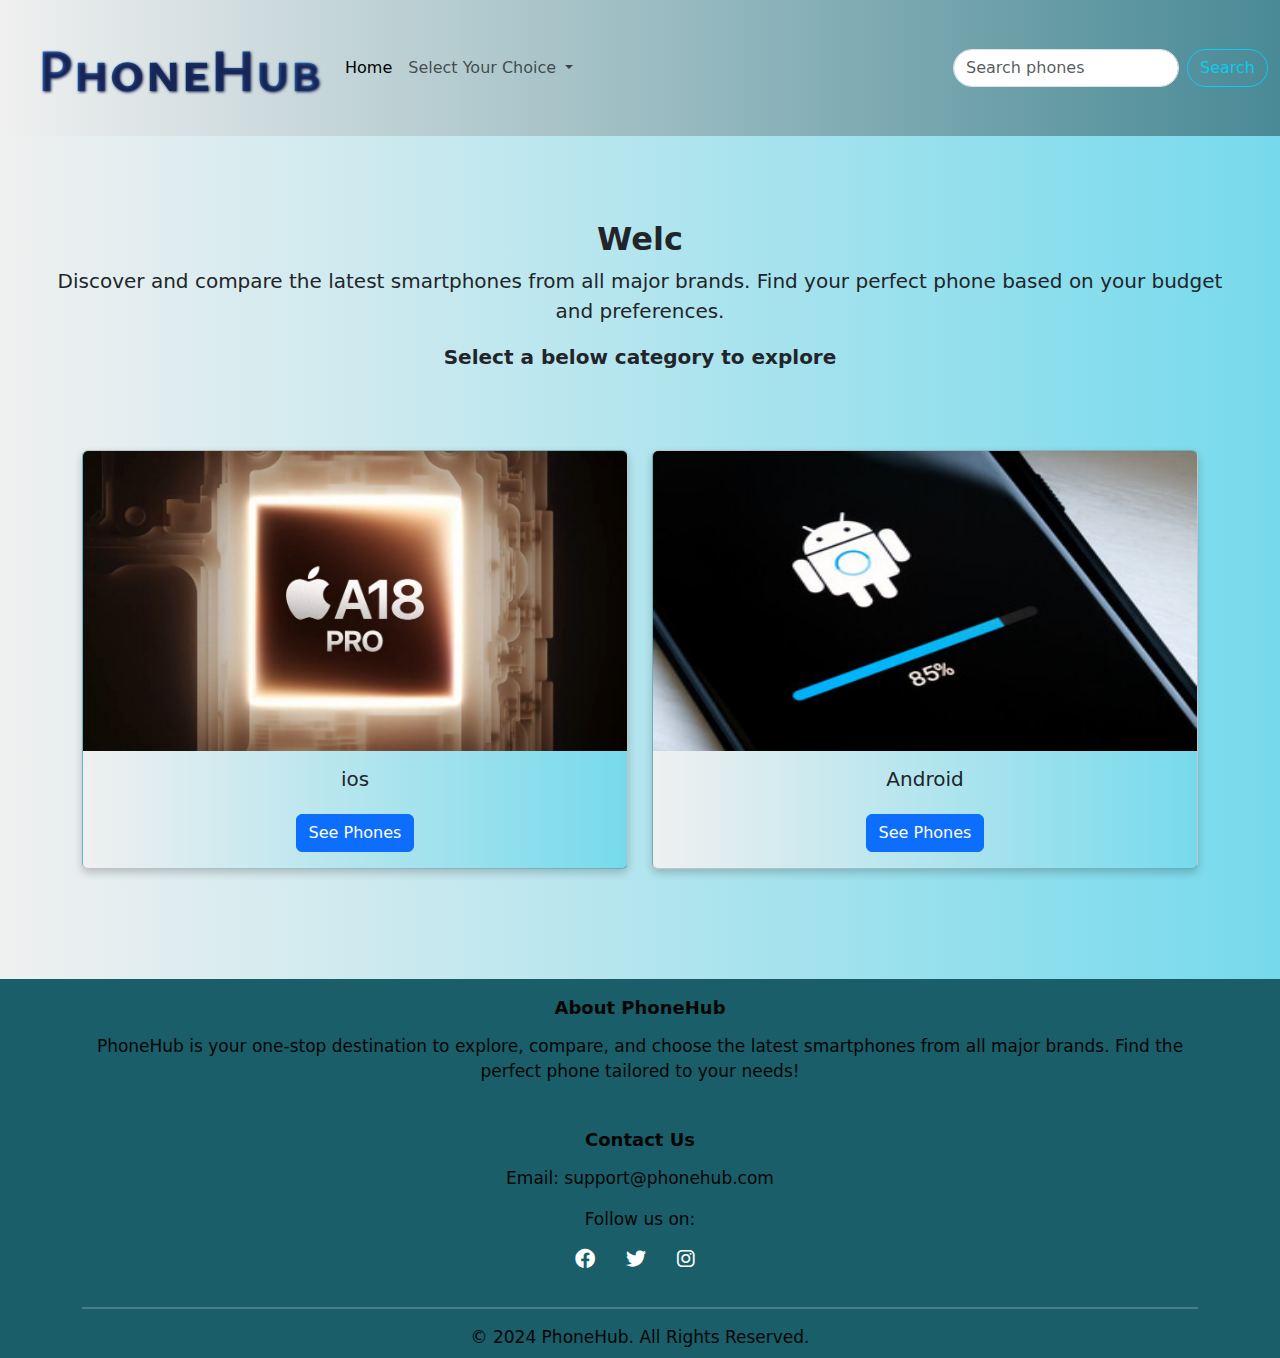
<file: index.html>
<!DOCTYPE html>
<html lang="en">
  <head>
    <meta charset="utf-8" />
    <meta name="viewport" content="width=device-width, initial-scale=1" />
    <title>PhoneHub Website</title>
    <link rel="stylesheet" href="style.css" />
    <link
  href="https://cdnjs.cloudflare.com/ajax/libs/font-awesome/6.0.0-beta3/css/all.min.css"
  rel="stylesheet"/>
    <link
      href="https://cdn.jsdelivr.net/npm/bootstrap@5.3.3/dist/css/bootstrap.min.css"
      rel="stylesheet"
      integrity="sha384-QWTKZyjpPEjISv5WaRU9OFeRpok6YctnYmDr5pNlyT2bRjXh0JMhjY6hW+ALEwIH"
      crossorigin="anonymous"
    />
    <style>
      @import url('https://fonts.googleapis.com/css2?family=Anton&family=Ysabeau+SC:wght@1..1000&display=swap');
      body{
        background: linear-gradient(to left,#76daec, #f0f0f0);
      }
      .card{
        background: linear-gradient(to left,#76daec, #f0f0f0);
       margin-bottom: 100px;
      }
      .card-main{
        box-shadow: 0 4px 8px rgba(0, 0, 0, 0.2);  
        transition: box-shadow 0.3s ease-in-out;
      }
      .card-main:hover {
        box-shadow: 0 8px 16px rgba(0, 0, 0, 0.4);  
       }
      .navbar{
        background: linear-gradient(to left,#498a96, #f0f0f0);
     }
     .title {
        font-size: 60px;
        font-family: "Ysabeau SC", serif;
        margin-left: 25px;
        background: linear-gradient(to right, #2b7dd6,  #043464, #2b7dd6);
        -webkit-background-clip: text; 
        color: transparent;
        text-shadow: 1px 1px 3px rgb(26, 36, 85); 
      }

      .dropdown-menu {
        background-color: #495057;
      }

     .dropdown-item {
        color: #ffffff; 
      }

     .dropdown-item:hover {
        background-color: #6c757d; 
        color: #ffffff; 
      }

      .form-control {
        border-radius: 20px;
      }

      .btn-outline-info {
        border-radius: 20px;
      }
      .ip-heading {
        margin-top: 20px;
        padding: 20px;
      }
      

      /* Responsiveness */
      @media (max-width: 768px) {
        .navbar-nav {
          text-align: center;
        }

        .form-control {
          width: 100%;
          margin-bottom: 10px;
        }

        .btn-outline-success {
          width: 100%;
        }
      }

    </style>
  </head>
  <body>
   <!-- NavBar starts here -->
<div class="container-fluid p-0">
  <nav class="navbar navbar-expand-lg ">
    <div class="container-fluid">
      <a class="title navbar-brand fw-bold" href="#">PhoneHub</a>
      <button
        class="navbar-toggler"
        type="button"
        data-bs-toggle="collapse"
        data-bs-target="#navbarNav"
        aria-controls="navbarNav"
        aria-expanded="false"
        aria-label="Toggle navigation"
      >
        <span class="navbar-toggler-icon"></span>
      </button>
      <div class="collapse navbar-collapse" id="navbarNav">
        <div class="navbar-nav me-auto mb-2 mb-lg-0">
          <a class="nav-link active" aria-current="page" href="#">Home</a>
          <div class="nav-item dropdown">
            <a
              class="nav-link dropdown-toggle"
              href="#"
              role="button"
              data-bs-toggle="dropdown"
              aria-expanded="false"
            >
              Select Your Choice
            </a>
            <ul class="dropdown-menu">
              <li><a class="dropdown-item" onclick="location.href='android.html#samsung'">Samsung</a></li>
              <li><a class="dropdown-item" onclick="location.href='android.html#google'">Google</a></li>
              <li><a class="dropdown-item" onclick="location.href='android.html#motorola'">Motorola</a></li>
              <li><a class="dropdown-item" onclick="location.href='android.html#oneplus'">OnePlus</a></li>
              <li><a class="dropdown-item" onclick="location.href='android.html#nothing'">Nothing</a></li>
            </ul>
          </div>
        </div>
        <form class="d-flex" role="search" action="https://www.google.com/search" target="_blank">
          <input
            class="form-control me-2"
            name="q"
            type="search"
            placeholder="Search phones"
            aria-label="Search"
          />
          <button class="btn btn-outline-info" type="submit">Search</button>
        </form>
      </div>
    </div>
  </nav>
</div>
<!-- Navbar ends here -->

<!-- Page Title -->
<div class="ip-heading card text-center mt-5 mb-3" style="border: none;">
  <div class="card-body">
    <h5 class="card-name fw-bold fs-2">Welcome to PhoneHub</h5>
    <p class="card-text fs-5">
      Discover and compare the latest smartphones from all major brands.
      Find your perfect phone based on your budget and preferences.
    </p>
    <p class="fw-semibold fs-5">Select a below category to explore</p>
  </div>
</div>
<!-- Page Title Ends Here -->


    <!-- main card starts here  -->
    <div class="container mt-3">
      <div class="row">
        <div class="col-sm-6 mb-sm-0">
          <div class="card card-main">
            <img
              src="imgs\a1.jpg"
              class="card-img-top"
              alt="ios"
              height="300px"
              width="300px"
            />
            <div class="card-body text-center">
              <h5 class="card-title text-center">ios</h5>
              <a href="iphone.html" class="btn btn-primary">See Phones</a>
            </div>
          </div>
        </div>
        <div class="col-md-6">
          <div class="card card-main">
            <img
              src="imgs\a2.jpg"
              class="card-img-top"
              alt="Android"
              height="300px"
              width="300px"
            />
            <div class="card-body text-center">
              <h5 class="card-title text-center">Android</h5>
              <a href="android.html" class="btn btn-primary">See Phones</a>
            </div>
          </div>
        </div>
        <!-- Add other brands similarly -->
      </div>
    </div>
    <!-- main card ends here  -->

  

   <!-- Footer starts here -->
   <footer class="footer">
    <div class="container py-2">
      <div class="row">
        <div class="col-12 text-center mb-2">
          <h5>About PhoneHub</h5>
          <p>
            PhoneHub is your one-stop destination to explore, compare, and choose the latest smartphones from all major brands. 
            Find the perfect phone tailored to your needs!
          </p>
        </div>
      </div>
      <div class="row justify-content-center">
        <div class="col-md-6 text-center mb-2">
          <h5>Contact Us</h5>
          <p>Email: support@phonehub.com</p>
          <p>Follow us on:</p>
          <a href="#" class="text-white me-3"><i class="fab fa-facebook"></i></a>
          <a href="#" class="text-white me-3"><i class="fab fa-twitter"></i></a>
          <a href="#" class="text-white"><i class="fab fa-instagram"></i></a>
        </div>
      </div>
      <hr class="border" />
      <div class="text-center">
        <p class="mb-0">&copy; 2024 PhoneHub. All Rights Reserved.</p>
      </div>
    </div>
  </footer>
<!-- Footer ends here -->

  <script src="https://cdn.jsdelivr.net/npm/@popperjs/core@2.11.6/dist/umd/popper.min.js"></script>
  <script src="https://cdn.jsdelivr.net/npm/bootstrap@5.3.0-alpha1/dist/js/bootstrap.min.js"></script>
  <script src="script.js"></script>
</body>
</html>
</file>
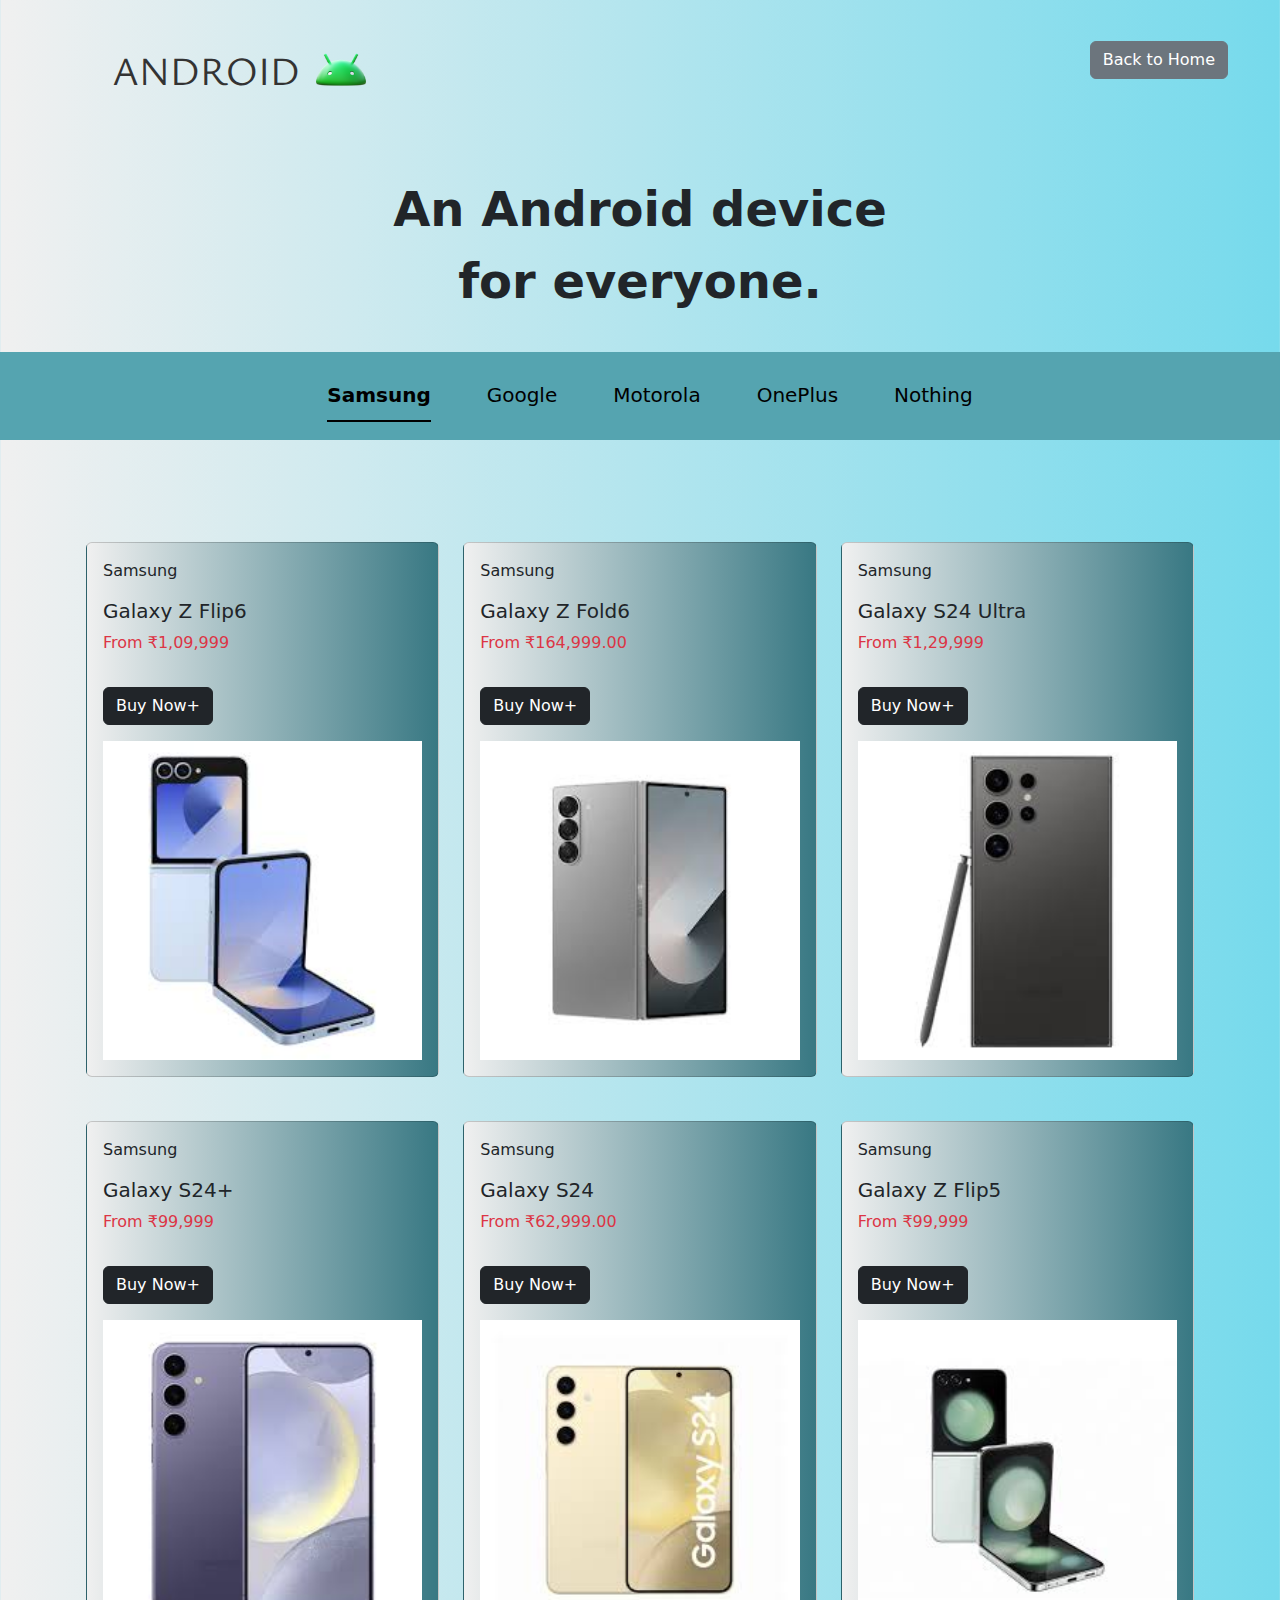
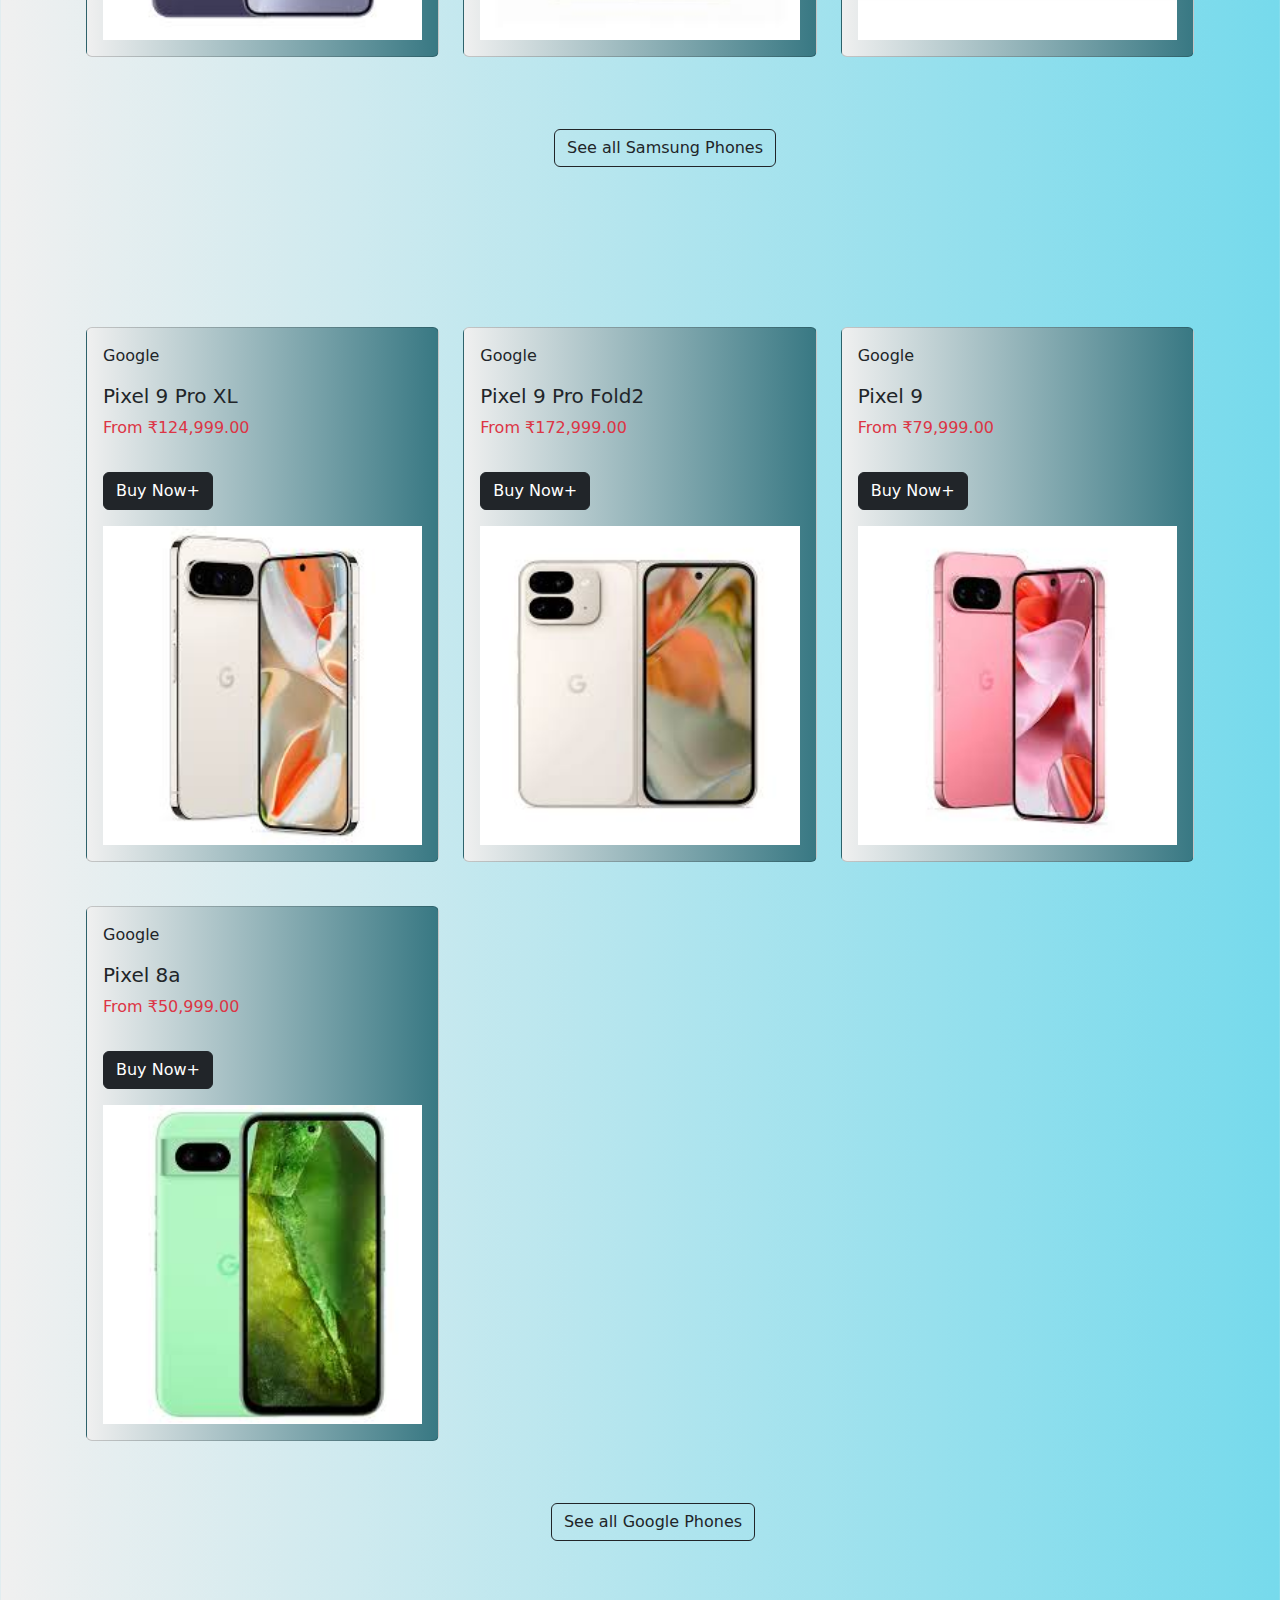
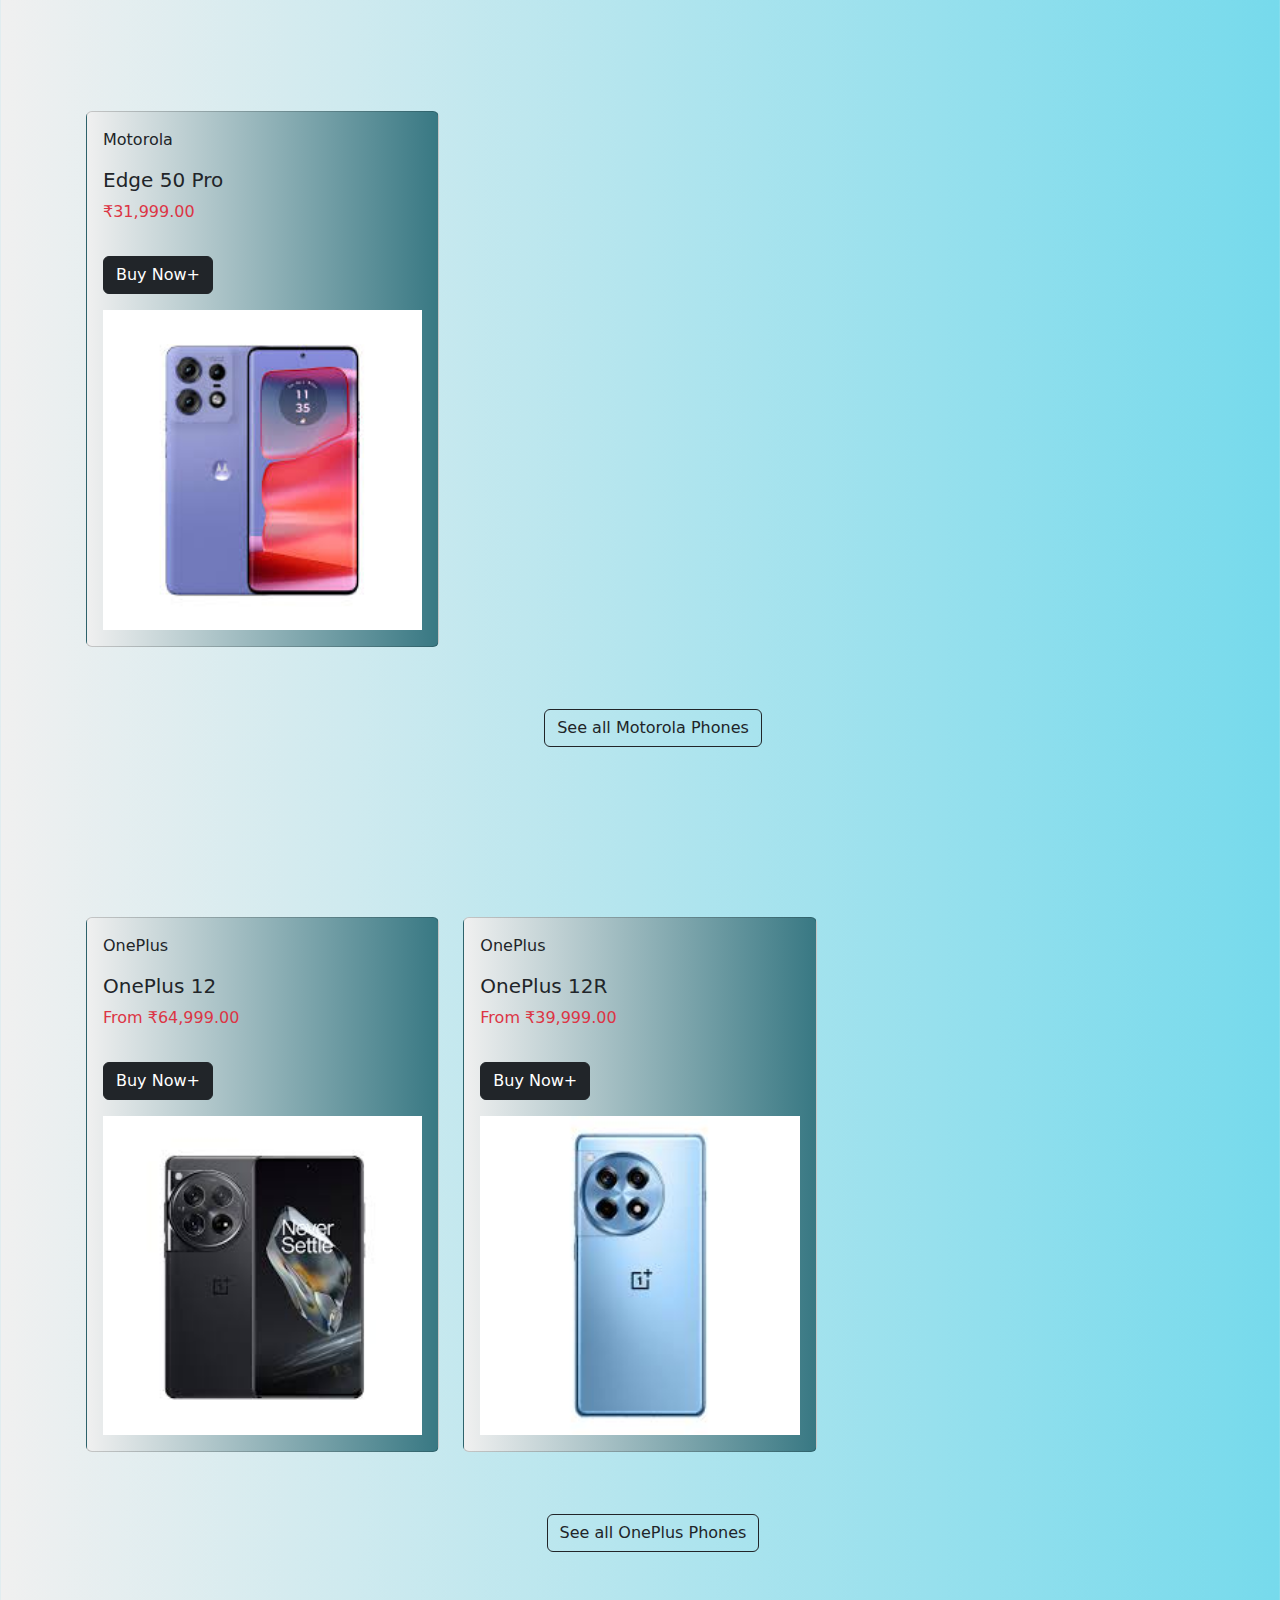
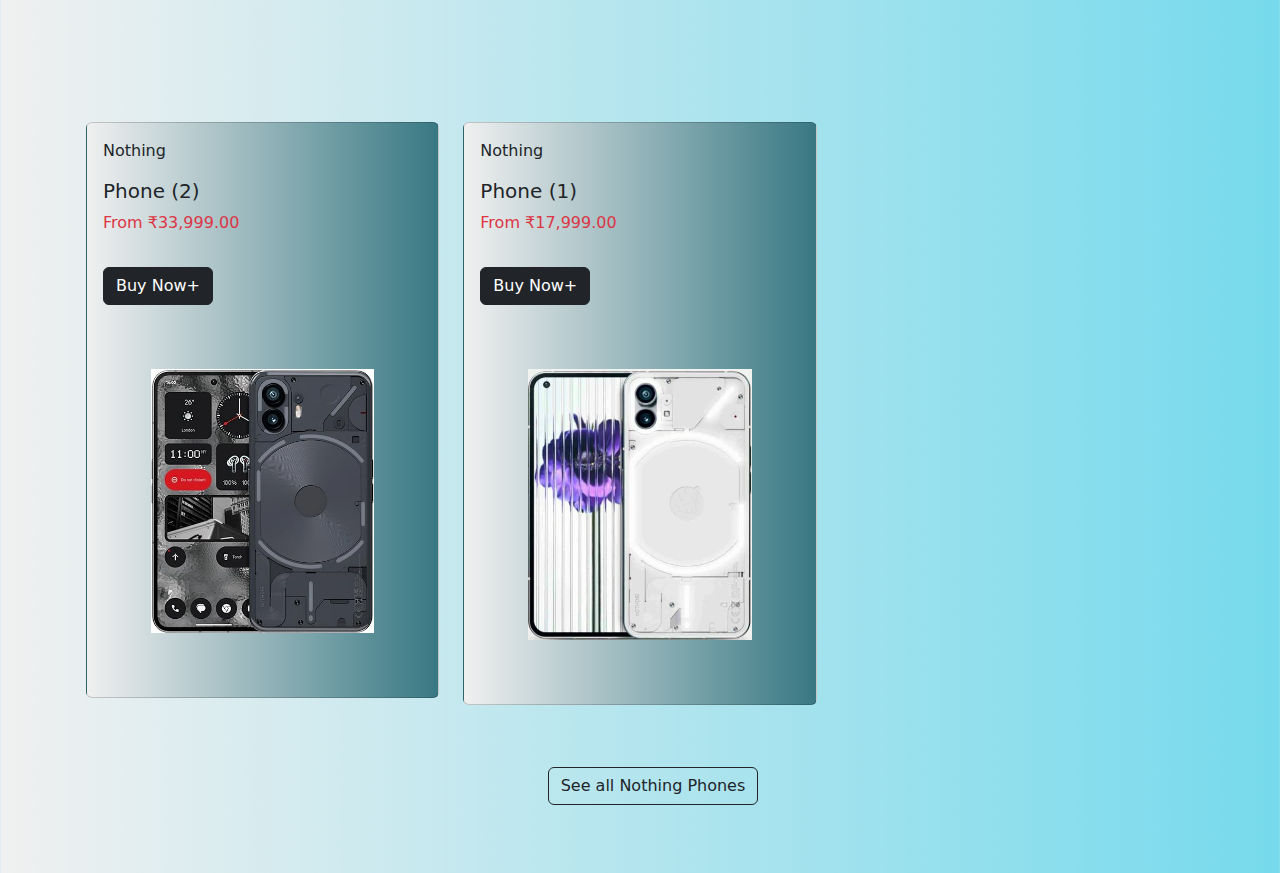
<file: android.html>
<!DOCTYPE html>
<html lang="en">
  <head>
    <meta charset="utf-8" />
    <meta name="viewport" content="width=device-width, initial-scale=1" />
    <title>PhoneHub Website</title>
    <link rel="stylesheet" href="style.css" />
    <link
      href="https://cdn.jsdelivr.net/npm/bootstrap@5.3.3/dist/css/bootstrap.min.css"
      rel="stylesheet"
      integrity="sha384-QWTKZyjpPEjISv5WaRU9OFeRpok6YctnYmDr5pNlyT2bRjXh0JMhjY6hW+ALEwIH"
      crossorigin="anonymous"
    />
    <style>
        @import url('https://fonts.googleapis.com/css2?family=Ysabeau+SC:wght@1..1000&display=swap');
        section {
           padding-top: 60px; 
          }
          body{
          background: linear-gradient(to left,#76daec, #f0f0f0);
          }
        html {
            scroll-padding-top: 60px; 
          }
          button{
            margin-right: 150px;
            margin-top: 20px;
          }
        .d-flex{
          margin-left: 100px;
          margin-top: 20px;
        }
        .card{
          background: linear-gradient(to left,#387883, #f0f0f0);
        }
    </style>
  </head>
  <body>
    <div class="container-fluid">
      <div class="row align-items-center justify-content-between mb-3">
        <!-- Android Name and Logo -->
        <div class="col-auto d-flex align-items-center">
          <p class="name mb-0 me-3">ANDROID</p>
          <img src="imgs/androidlogo.png" alt="android" class="img-fluid" style="max-height: 50px; width: auto;">
        </div>
    
        <!-- Back to Home Button -->
        <div class="col-auto">
          <button onclick="location.href='index.html'" class="btn btn-secondary button-adjust">Back to Home</button>
        </div>
      </div>
    
      <!-- Heading Section -->
      <div class="an-heading text-center">
        <p class="mb-0">An Android device</p>
        <p>for everyone.</p>
      </div>
    </div>
    
    
      <div class="content top-sticky">
        <ul class="nav nav-underline justify-content-center">
          <li class="nav-item">
            <a class="nav-link active" aria-current="page" href="#samsung">Samsung</a>
          </li>
          <li class="nav-item">
            <a class="nav-link" href="#google">Google</a>
          </li>
          <li class="nav-item">
            <a class="nav-link" href="#motorola">Motorola</a>
          </li>
          <li class="nav-item">
            <a class="nav-link" href="#oneplus">OnePlus</a>
          </li>
          <li class="nav-item">
            <a class="nav-link" href="#nothing">Nothing</a>
          </li>
        </ul>
      </div>
    </div>
    
  <div class="carousal-container">
<!-- Samsung card  -->
 <section class="android" id="samsung">
  <div class="container mt-3 p-3">
    <div class="row" id="samsung">
      <div class="col-md-4 mb-4">
        <div class="card">
          <div class="card-body">
            <p class="card-text">Samsung</p>
            <h5 class="card-title">Galaxy Z Flip6</h5>
            <p class="card-text text-danger">From ₹1,09,999</p>
            <a href="#" class="btn btn-dark mt-3">Buy Now+</a>
            <img src="imgs/and/s1.jpg" alt="" class="img-fluid mt-3">
          </div>
        </div>
      </div>
      <div class="col-md-4 mb-4">
        <div class="card">
          <div class="card-body">
            <p class="card-text">Samsung</p>
            <h5 class="card-title">Galaxy Z Fold6</h5>
            <p class="card-text text-danger">From ₹164,999.00</p>
            <a href="#" class="btn btn-dark  mt-3">Buy Now+</a>
            <img src="imgs/and/s2.jpg" alt="" class="img-fluid mt-3">
          </div>
        </div>
      </div>
      <div class="col-md-4 mb-4">
        <div class="card">
          <div class="card-body">
            <p class="card-text">Samsung</p>
            <h5 class="card-title">Galaxy S24 Ultra</h5>
            <p class="card-text text-danger">From ₹1,29,999</p>
            <a href="#" class="btn btn-dark mt-3">Buy Now+</a>
            <img src="imgs/and/s3.jpg" alt="" class="img-fluid mt-3">
          </div>
        </div>
      </div>
    </div>
  
    <div class="row">
      <div class="col-md-4 mb-4">
        <div class="card">
          <div class="card-body">
            <p class="card-text">Samsung</p>
            <h5 class="card-title">Galaxy S24+</h5>
            <p class="card-text text-danger">From ₹99,999</p>
            <a href="#" class="btn btn-dark mt-3">Buy Now+</a>
            <img src="imgs/and/s4.jpg" alt="" class="img-fluid mt-3">
          </div>
        </div>
      </div>
      <div class="col-md-4 mb-4">
        <div class="card">
          <div class="card-body">
            <p class="card-text">Samsung</p>
            <h5 class="card-title">Galaxy S24</h5>
            <p class="card-text text-danger">From ₹62,999.00</p>
            <a href="#" class="btn btn-dark mt-3">Buy Now+</a>
            <img src="imgs/and/s5.jpg" alt="" class="img-fluid mt-3">
          </div>
        </div>
      </div>
      <div class="col-md-4 mb-4">
        <div class="card">
          <div class="card-body">
            <p class="card-text">Samsung</p>
            <h5 class="card-title">Galaxy Z Flip5</h5>
            <p class="card-text text-danger">From ₹99,999</p>
            <a href="#" class="btn btn-dark mt-3">Buy Now+</a>
            <img src="imgs/and/s6.jpg" alt="" class="img-fluid mt-3">
          </div>
        </div>
      </div>
    </div>
  
    <div class="row">
      <div class="col-12 d-flex justify-content-center mt-2 flex-column align-items-center mb-4">
        <button 
          type="button" 
          class="btn btn-outline-dark mb-2" 
          onclick="window.open('https://www.samsung.com/in/smartphones/?srsltid=AfmBOopr_2phVBBVnbIshLBNvqxsBezsN__ZdfHepbMd6J2Z4c9EYNIQ', '_blank')"
        >
          See all Samsung Phones
        </button>
      </div>
    </div>
</section>

<!-- google cards  -->
<section class="android" id="google">
        <div class="container mt-3 p-3">
            <div class="row" id="google">
              <div class="col-md-4 mb-4">
                <div class="card">
                  <div class="card-body">
                    <p class="card-text">Google</p>
                    <h5 class="card-title">Pixel 9 Pro XL</h5>
                    <p class="card-text text-danger">From ₹124,999.00</p>
                    <a href="#" class="btn btn-dark mt-3">Buy Now+</a>
                    <img src="imgs/and/g1.jpg" alt="" class="img-fluid mt-3">
                  </div>
                </div>
              </div>
              <div class="col-md-4 mb-4">
                <div class="card">
                  <div class="card-body">
                    <p class="card-text">Google</p>
                    <h5 class="card-title">Pixel 9 Pro Fold2 </h5>
                    <p class="card-text text-danger">From ₹172,999.00</p>
                    <a href="#" class="btn btn-dark  mt-3">Buy Now+</a>
                    <img src="imgs/and/g2.jpg" alt="" class="img-fluid mt-3">
                  </div>
                </div>
              </div>
              <div class="col-md-4 mb-4">
                <div class="card">
                  <div class="card-body">
                    <p class="card-text">Google</p>
                    <h5 class="card-title">Pixel 9</h5>
                    <p class="card-text text-danger">  From ₹79,999.00</p>
                    <a href="#" class="btn btn-dark mt-3">Buy Now+</a>
                    <img src="imgs/and/g3.jpg" alt="" class="img-fluid mt-3">
                  </div>
                </div>
              </div>
            </div>
          
            <div class="row">
              <div class="col-md-4 mb-4">
                <div class="card">
                  <div class="card-body">
                    <p class="card-text">Google</p>
                    <h5 class="card-title">Pixel 8a</h5>
                    <p class="card-text text-danger"> From ₹50,999.00</p>
                    <a href="#" class="btn btn-dark mt-3">Buy Now+</a>
                    <img src="imgs/and/g4.jpg" alt="" class="img-fluid mt-3">
                  </div>
                </div>
              </div>
                 
              <div class="row">
                <div class="col-12 d-flex justify-content-center mt-2 flex-column align-items-center mb-4">
                  <button 
                    type="button" 
                    class="btn btn-outline-dark mb-2" 
                    onclick="window.open('https://store.google.com/category/phones?hl=en-GB&pli=1', '_blank')"
                  >
                    See all Google Phones
                  </button>
                </div>
              </div>
</section>

<!-- motorola cards  -->
<section class="android" id="motorola">
        <div class="container mt-3 p-3">
            <div class="row" id="samsung">
              <div class="col-md-4 mb-4">
                <div class="card">
                  <div class="card-body">
                    <p class="card-text">Motorola</p>
                    <h5 class="card-title">Edge 50 Pro</h5>
                    <p class="card-text text-danger"> ₹31,999.00</p>
                    <a href="#" class="btn btn-dark mt-3">Buy Now+</a>
                    <img src="imgs/and/m1.jpg" alt="" class="img-fluid mt-3">
                  </div>
                </div>
              </div> 
              <div class="row">
                <div class="col-12 d-flex justify-content-center mt-2 flex-column align-items-center mb-4">
                  <button 
                    type="button" 
                    class="btn btn-outline-dark mb-2" 
                    onclick="window.open('https://www.motorola.in/smartphones', '_blank')"
                  >
                    See all Motorola Phones
                  </button>
                </div>
              </div>     
      </div>
     </div>
</section>
 
<!-- oneplus cards  -->
<section class="android" id="oneplus">
        <div class="container mt-3 p-3">
            <div class="row" id="oneplus">      
              <div class="col-md-4 mb-4">
                <div class="card">
                  <div class="card-body">
                    <p class="card-text">OnePlus</p>
                    <h5 class="card-title">OnePlus 12</h5>
                    <p class="card-text text-danger">From ₹64,999.00</p>
                    <a href="#" class="btn btn-dark mt-3">Buy Now+</a>
                    <img src="imgs/and/o1.jpg" alt="" class="img-fluid mt-3">
                  </div>
                </div>
              </div> 
              <div class="col-md-4 mb-4">
                <div class="card">
                  <div class="card-body">
                    <p class="card-text">OnePlus</p>
                    <h5 class="card-title">OnePlus 12R</h5>
                    <p class="card-text text-danger">From ₹39,999.00</p>
                    <a href="#" class="btn btn-dark mt-3">Buy Now+</a>
                    <img src="imgs/and/o2.jpg" alt="" class="img-fluid mt-3">
                  </div>
                </div>
              </div> 
              <div class="row">
                <div class="col-12 d-flex justify-content-center mt-2 flex-column align-items-center mb-4">
                  <button 
                    type="button" 
                    class="btn btn-outline-dark mb-2" 
                    onclick="window.open('https://www.oneplus.in/store/phone', '_blank')"
                  >
                    See all OnePlus Phones
                  </button>
                </div>
              </div>       
      </div>
</section>

<!-- Nothing cards  -->
<section class="android" id="nothing">
        <div class="container mt-3 p-3">
            <div class="row" id="nothing">
              <div class="col-md-4 mb-4">
                <div class="card">
                  <div class="card-body">
                    <p class="card-text">Nothing</p>
                    <h5 class="card-title">Phone (2)</h5>
                    <p class="card-text text-danger">From ₹33,999.00</p>
                    <a href="#" class="btn btn-dark mt-3">Buy Now+</a>
                    <img src="imgs/and/n1.jpg" alt="" class="img-fluid mt-3 p-5">
                  </div>
                </div>
              </div>       
              <div class="col-md-4 mb-4">
                <div class="card">
                  <div class="card-body">
                    <p class="card-text">Nothing</p>
                    <h5 class="card-title">Phone (1)</h5>
                    <p class="card-text text-danger">From ₹17,999.00</p>
                    <a href="#" class="btn btn-dark mt-3">Buy Now+</a>
                    <img src="imgs/and/n2.jpg" alt="" class="img-fluid mt-3 p-5">
                  </div>
                </div>
              </div>
              <div class="row">
                <div class="col-12 d-flex justify-content-center mt-2 flex-column align-items-center mb-4">
                  <button 
                    type="button" 
                    class="btn btn-outline-dark mb-2" 
                    onclick="window.open('https://in.nothing.tech/products/phone-1', '_blank')"
                  >
                    See all Nothing Phones
                  </button>
                </div>
              </div> 
          </div>        
      </div>
</section>
 
   <script src="https://cdn.jsdelivr.net/npm/@popperjs/core@2.11.6/dist/umd/popper.min.js"></script>
   <script src="https://cdn.jsdelivr.net/npm/bootstrap@5.3.0-alpha1/dist/js/bootstrap.min.js"></script>
   <script src="script.js"></script>
 </body>
</html>
</file>
<file: style.css>
.iphone-title {
  font-size: 3rem; 
  margin: 0;
}

.iphone-tagline {
  font-size: 1.5rem;
  margin: 0;
  color: #555;
}

.video-container {
  width: 100%;
  margin: 20px 0;
  display: flex;
  justify-content: center;
  align-items: center;
}

.video-container video {
  width: 100%;
  height: 100%;
  max-height: 500px; 
  object-fit: cover; 
  border-radius: 15px;
}

.btn-secondary {
  font-size: 16px;
  padding: 10px 20px;
  display: block;
  margin: 0 auto; 
}
.container.d-flex {
  display: flex;
  justify-content: space-between;
  align-items: center;
  margin-top: 50px;
}

.iphone-title {
  font-size: 3rem; 
  flex-grow: 1; 
}

.iphone-tagline {
  font-size: 1.8rem;
  margin-left: 20px;
}
@media (min-width: 768px) {
  .iphone-title {
    font-size: 4rem; 
  }

.iphone-tagline {
    font-size: 2rem;
  }
}

@media (min-width: 1200px) {
  .iphone-title {
    font-size: 5rem; 
  }

.iphone-tagline {
    font-size: 2.5rem;
  }
}

@media (max-width: 576px) {
  .btn-secondary {
    font-size: 14px;
    padding: 8px 16px;
  }
}

@media (max-width: 576px) {
  .container.d-flex {
    flex-direction: column;
    text-align: center;
  }

.iphone-tagline {
    margin-left: 0;
    margin-top: 10px;
  }

.video-container {
    margin-top: 20px;
  }
}

.iheading h2 {
  font-size: 3rem;
  font-weight: bold;
  margin-left: 40px;
  margin-top: 20px;
  color: #333; 
}

@media (max-width: 576px) {
  .iheading h2 {
    font-size: 1.8rem;
  }
}

@media (min-width: 768px) {
  .iheading h2 {
    font-size: 2.5rem; 
  }
}

@media (min-width: 1200px) {
  .iheading h2 {
    font-size: 3rem; 
  }
}

.ip_intro{
  white-space: nowrap; 
  scroll-behavior: smooth; 
}
  
.carousel-container::-webkit-scrollbar {
  display: none; 
}

.ip-prize img {
  max-width: 100%; 
  height: 330px; 
}

#ip-prize .d-flex::-webkit-scrollbar {
  display: none; 
}
  
.carousel-container {
   -ms-overflow-style: none; 
  scrollbar-width: none;
  display: flex;
  overflow-x: auto;
  scroll-behavior: smooth; 
}
  
.carousel-card {
  flex: 0 0 auto; 
  width: 350px;
  margin: 0;
  text-align: center; 
  background-color: #f8f9fa;
  transition: transform 0.3s;
}

.carousel-card:hover {
  transform: scale(1.05);
  box-shadow: 0 4px 8px rgba(0, 0, 0, 0.2);
  }

.ip-prize:hover{
 transform: scale(1.05);
 box-shadow: 0 4px 8px rgba(0, 0, 0, 0.2);
}

.ip-heading{
  margin-top: 15%;
  margin-bottom: 10%;
}

/* android styling starts here    */
.name {
  font-size: 1.5rem; 
  font-family: "Ysabeau SC", serif; 
  color: #333; 
  margin: 0; 
}

@media (min-width: 768px) {
  .name {
    font-size: 2.5rem; 
  }
}

.btn-secondary {
  padding: 10px 20px;
  font-size: 16px;
}

.button-adjust {
  margin-right: 40px;
}

@media (max-width: 576px) {
  .button-adjust {
    margin-right: 20px; 
  }
}

@media (min-width: 768px) {
  .btn-secondary {
    font-size: 15px;
  }
}

.container-fluid {
  padding: 10px 20px;
}
.row {
  padding: 10px 0; 
}

.an-heading {
  margin-top: 5%;
  margin-bottom: 2%;
  font-size: 2rem;
  font-weight: bold;
}

@media (min-width: 768px) {
  .an-heading {
    font-size: 3rem; 
  }
}

.top-sticky {
  position: sticky;
  top: 0;
  z-index: 1020;
  background-color: #55a4b0;
  padding: 8px;
}

.content a {
  color: black;
  padding: 10px;
  margin: 10px;
  font-size: 16px;
}

@media (min-width: 768px) {
  .content a {
    font-size: 20px;
    margin-left: 30px;
  }
}

.android img {
  width: 100%;
  height: auto;
}

.card-section {
  padding-top: 80px;
  margin-top: 20px;
}
.card-body {
  padding: 10px;
}
.card a.btn {
  margin-top: 15px;
}

/* Footer Styling */
.footer {
  background:#195e69;
  color: #060606; 
}

.footer h5 {
  font-size: 18px;
  font-weight: bold;
  margin-bottom: 15px;
}

.footer p {
  font-size: 17px;
  line-height: 1.5;
}

.footer ul {
  padding: 0;
  list-style: none;
}

.footer a {
  color: #ffffff; 
  text-decoration: none;
}

.footer a:hover {
  color: #adb5bd;
}

.footer i {
  font-size: 20px;
  margin-right: 10px;
}

.footer hr {
  border-color: #e8ebee; 
}

.footer.text-center {
  font-size: 14px;
  margin-top: 10px;
}
/* animation for cards  */
.animate {
  animation: fadeInUp 1s ease-out;
}

@keyframes fadeInUp {
  from {
    opacity: 0;
    transform: translateY(20px);
  }
  to {
    opacity: 1;
    transform: translateY(0);
  }
}
</file>
